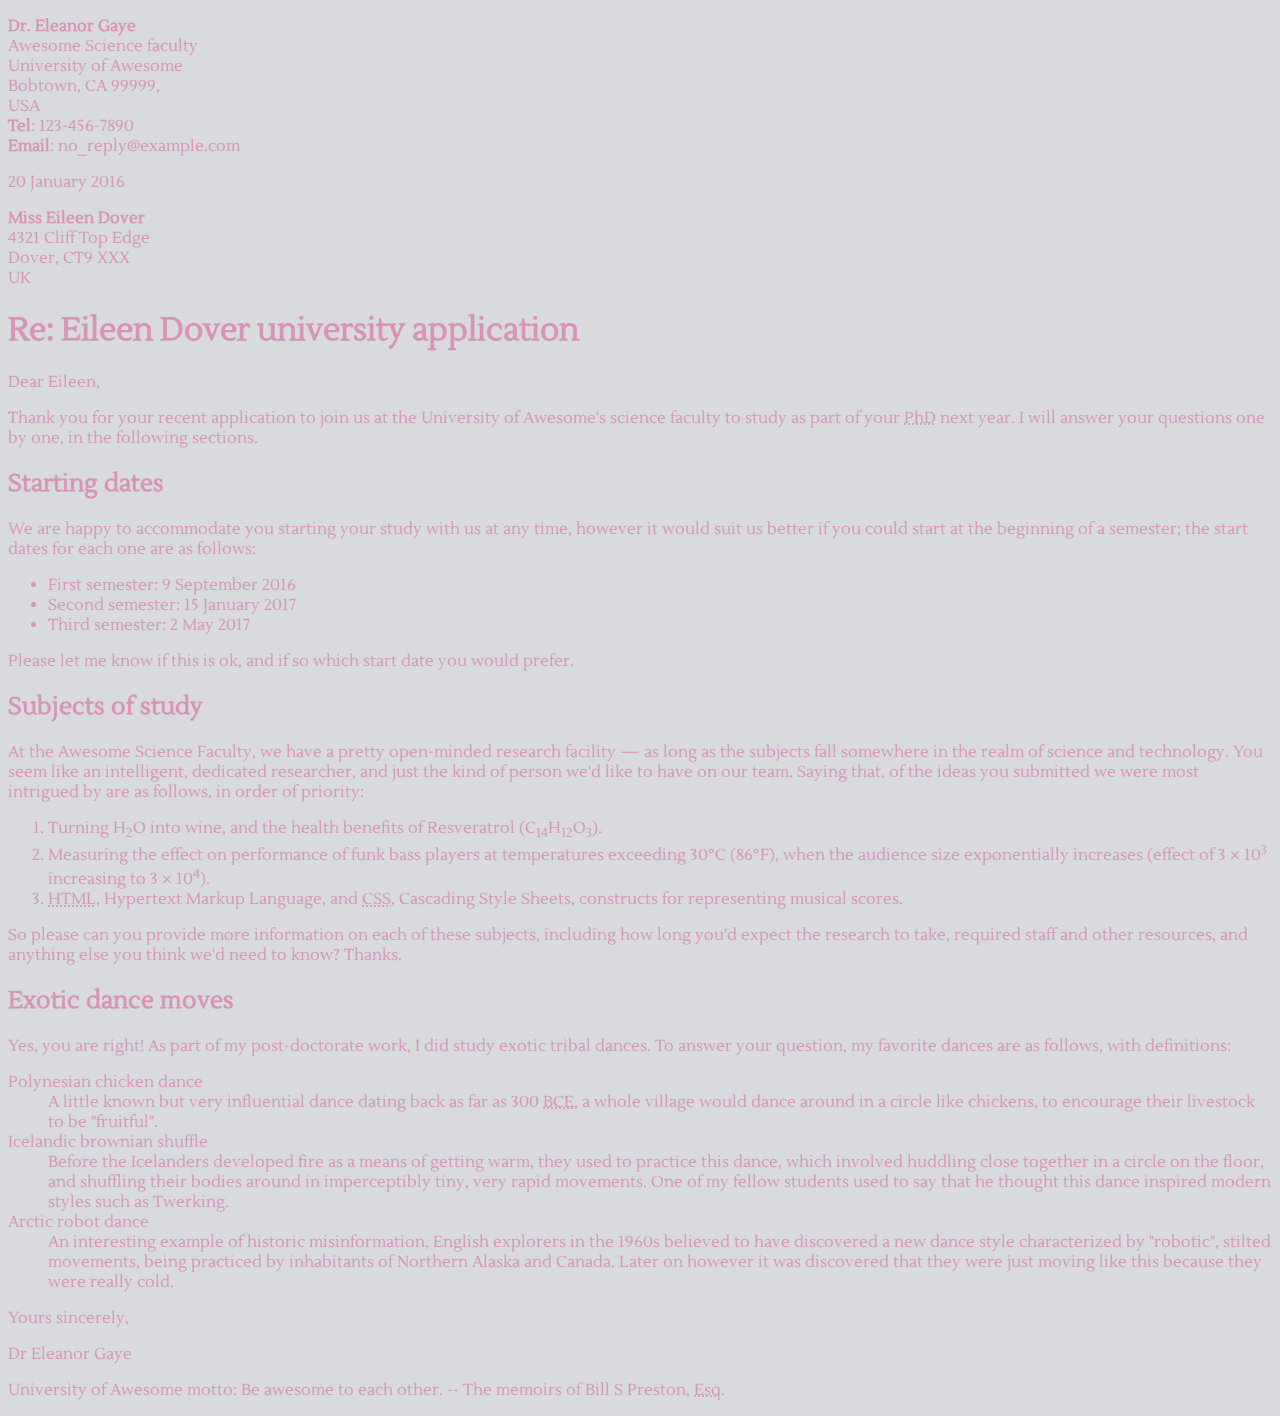
<file: Assignment1/index.html>
<!--
Name: Jacob Schmidt
File: index.html
Date: 30th January 2026
A marked up email. -->

<!DOCTYPE html>
<html lang="en">
<head>
    <meta charset="utf-8">
    <meta name="author" content="Dr. Eleanor Gaye">
    <title>Eileen Dover - University Application Letter</title>
    <link rel="preconnect" href="https://fonts.googleapis.com">
    <link rel="preconnect" href="https://fonts.gstatic.com" crossorigin>
    <link href="https://fonts.googleapis.com/css2?family=Lustria&display=swap" rel="stylesheet">

    <style>
        body {
            font-family: 'Lustria', serif; 
            color: #d794b8;
            background-color:#d9dade;
        }
    </style>
</head>
<body>

<p>
    <strong>Dr. Eleanor Gaye</strong><br>
    Awesome Science faculty<br>
    University of Awesome<br>
    Bobtown, CA 99999,<br>
    USA<br>
    <strong>Tel</strong>: 123-456-7890<br>
    <strong>Email</strong>: no_reply@example.com
</p>

<p><time datetime="2016-01-20">20 January 2016</time></p>

<p>
    <strong>Miss Eileen Dover</strong><br>
    4321 Cliff Top Edge<br>
    Dover, CT9 XXX<br>
    UK
</p>

<h1>Re: Eileen Dover university application</h1>

<p>Dear Eileen,</p>

<p>Thank you for your recent application to join us at the University of Awesome's science faculty to study as part of your <abbr title="Doctor of Philosophy">PhD</abbr> next year. I will answer your questions one by one, in the following sections.</p>

<h2>Starting dates</h2>

<p>We are happy to accommodate you starting your study with us at any time, however it would suit us better if you could start at the beginning of a semester; the start dates for each one are as follows:</p>
<ul>
    <li>First semester: <time datetime="2016-09-09">9 September 2016</time></li>
    <li>Second semester: <time datetime="2017-01-15">15 January 2017</time></li>
    <li>Third semester: <time datetime="2017-05-02">2 May 2017</time></li>
</ul>

<p>Please let me know if this is ok, and if so which start date you would prefer.</p>

<h2>Subjects of study</h2>

<p>At the Awesome Science Faculty, we have a pretty open-minded research facility — as long as the subjects fall somewhere in the realm of science and technology. You seem like an intelligent, dedicated researcher, and just the kind of person we'd like to have on our team. Saying that, of the ideas you submitted we were most intrigued by are as follows, in order of priority:</p>

<ol>
    <li>Turning H<sub>2</sub>O into wine, and the health benefits of Resveratrol (C<sub>14</sub>H<sub>12</sub>O<sub>3</sub>).</li>
    <li>Measuring the effect on performance of funk bass players at temperatures exceeding 30°C (86°F), when the audience size exponentially increases (effect of 3 &times; 10<sup>3</sup> increasing to 3 &times; 10<sup>4</sup>).</li>
    <li><abbr title="Hypertext Markup Language">HTML</abbr>, Hypertext Markup Language, and <abbr title="Cascading Style Sheets">CSS</abbr>, Cascading Style Sheets, constructs for representing musical scores.</li>
</ol>

<p>So please can you provide more information on each of these subjects, including how long you'd expect the research to take, required staff and other resources, and anything else you think we'd need to know? Thanks.</p>

<h2>Exotic dance moves</h2>

<p>Yes, you are right! As part of my post-doctorate work, I did study exotic tribal dances. To answer your question, my favorite dances are as follows, with definitions:</p>

<dl>
    <dt>Polynesian chicken dance</dt>
    <dd>A little known but very influential dance dating back as far as 300 <abbr title="Before Common Era">BCE</abbr>, a whole village would dance around in a circle like chickens, to encourage their livestock to be "fruitful".</dd>
    <dt>Icelandic brownian shuffle</dt>
    <dd>Before the Icelanders developed fire as a means of getting warm, they used to practice this dance, which involved huddling close together in a circle on the floor, and shuffling their bodies around in imperceptibly tiny, very rapid movements. One of my fellow students used to say that he thought this dance inspired modern styles such as Twerking.</dd>
    <dt>Arctic robot dance</dt>
    <dd>An interesting example of historic misinformation, English explorers in the 1960s believed to have discovered a new dance style characterized by "robotic", stilted movements, being practiced by inhabitants of Northern Alaska and Canada. Later on however it was discovered that they were just moving like this because they were really cold.</dd>
</dl>

<p>Yours sincerely,</p>
<p>Dr Eleanor Gaye</p>

<p>University of Awesome motto: Be awesome to each other. -- The memoirs of Bill S Preston, <abbr title="Esquire">Esq</abbr>.</p>

</body>
</html>
</file>
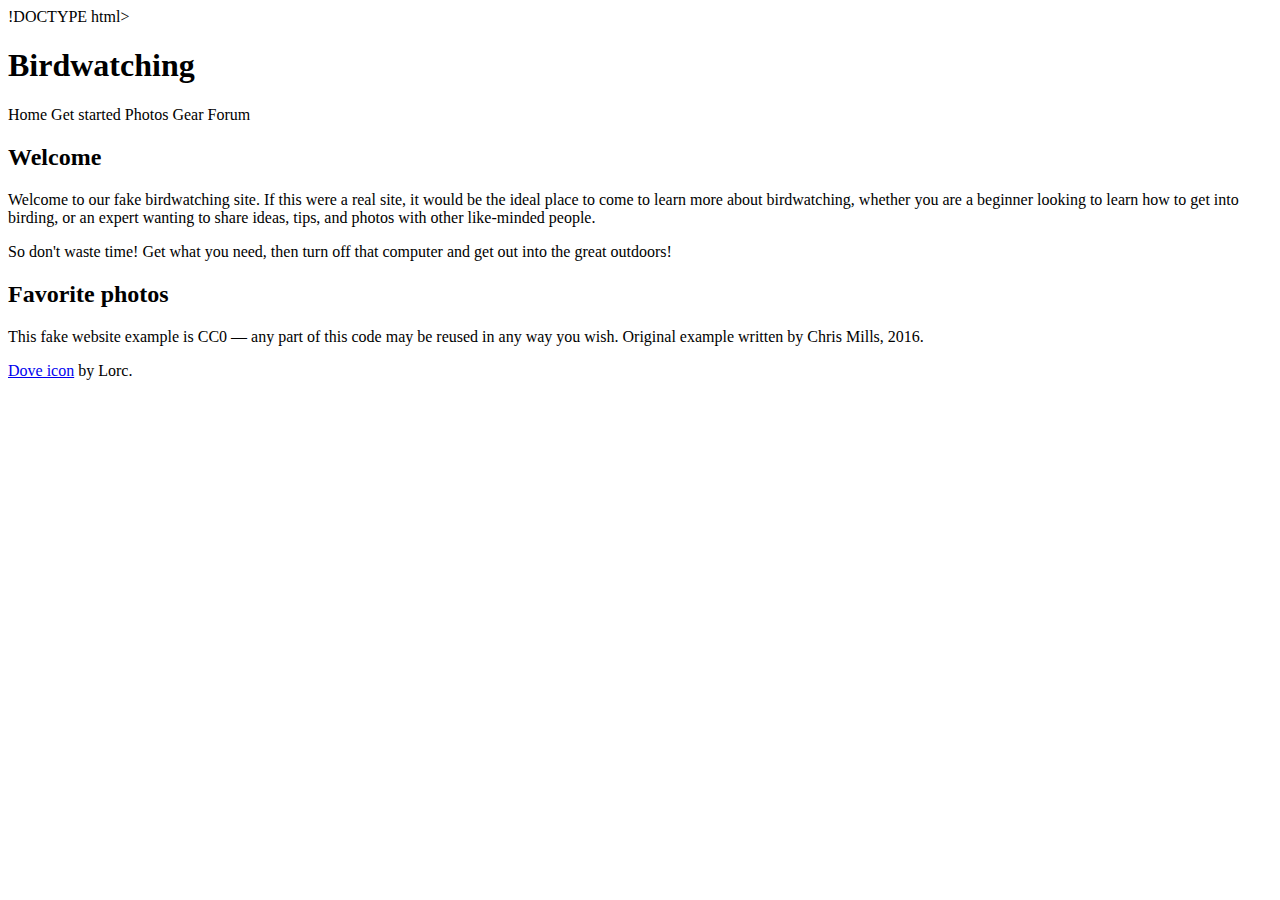
<file: part2/index.html>
!DOCTYPE html>
<html lang="en">
<head>
    <meta charset="utf-8">
    <meta name="author" content="Dr. Eleanor Gaye">
    <title>Birdwatching</title>
    <link
      href="https://fonts.googleapis.com/css?family=Roboto+Condensed:300%7CCinzel+Decorative:700"
      rel="stylesheet" />
</head>

  <body>
    <h1>Birdwatching</h1>

    Home Get started Photos Gear Forum

    <h2>Welcome</h2>

    <p>
      Welcome to our fake birdwatching site. If this were a real site, it
      would be the ideal place to come to learn more about birdwatching,
      whether you are a beginner looking to learn how to get into birding, or
      an expert wanting to share ideas, tips, and photos with other
      like-minded people.
    </p>

    <p>
      So don't waste time! Get what you need, then turn off that computer and
      get out into the great outdoors!
    </p>

    <h2>Favorite photos</h2>

    <!-- Link images here. -->

    <p>
      This fake website example is CC0 — any part of this code may be reused
      in any way you wish. Original example written by Chris Mills, 2016.
    </p>

    <p>
      <a href="http://game-icons.net/lorc/originals/dove.html">Dove icon</a>
      by Lorc.
    </p>
  </body>
</html>
</file>
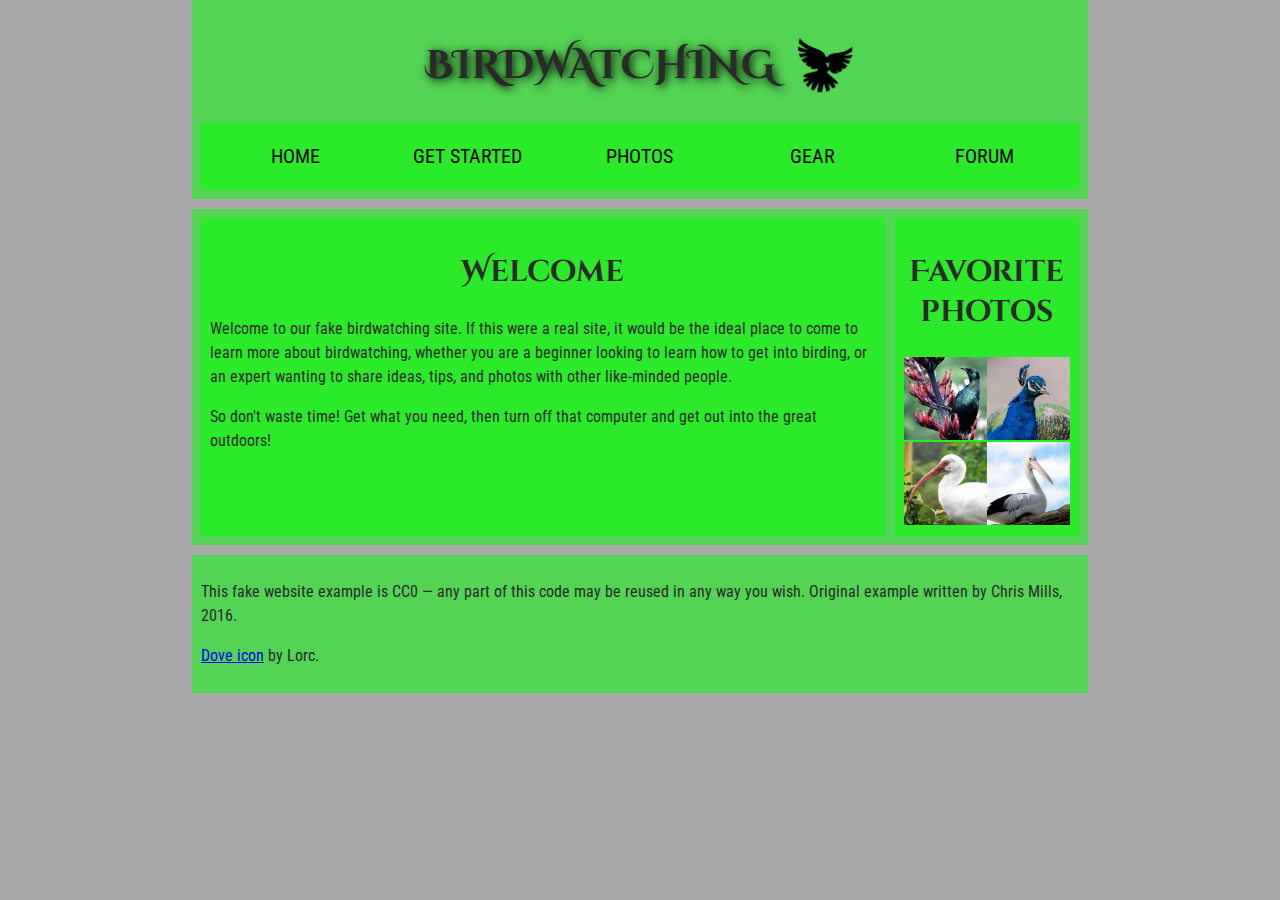
<file: Assignment1/part2/index.html>
<!--
Name: Jacob Schmidt
File: part2/index.html
Date: 30th September 2026
A birdwatching enthusiast website. -->

<!DOCTYPE html>
<html lang="en">
  <head>
    <meta charset="utf-8" />
    <title>Birdwatching</title>
    <link
      href="https://fonts.googleapis.com/css?family=Roboto+Condensed:300%7CCinzel+Decorative:700"
      rel="stylesheet" />
    <link rel="stylesheet" href="style.css">
  </head>

  <body>
    <header>
      <h1>Birdwatching <img src="images/dove.png" alt=""></h1>

      <nav>
        <ul>
          <li><a href="#">Home</a></li>
          <li><a href="#">Get started</a></li>
          <li><a href="#">Photos</a></li>
          <li><a href="#">Gear</a></li>
          <li><a href="#">Forum</a></li>
        </ul>
      </nav>
    </header>

    <main>
      <article>
        <h2>Welcome</h2>

        <p>
          Welcome to our fake birdwatching site. If this were a real site, it
          would be the ideal place to come to learn more about birdwatching,
          whether you are a beginner looking to learn how to get into birding, or
          an expert wanting to share ideas, tips, and photos with other
          like-minded people.
        </p>

        <p>
          So don't waste time! Get what you need, then turn off that computer and
          get out into the great outdoors!
        </p>
      </article>

      <aside>
        <h2>Favorite photos</h2>

        <a href="images/favorite-bird-1.jpg"><img src="images/favorite-bird-1_th.jpg" alt="A small blue bird"></a>
        <a href="images/favorite-bird-2.jpg"><img src="images/favorite-bird-2_th.jpg" alt="A small yellow bird"></a>
        <a href="images/favorite-bird-3.jpg"><img src="images/favorite-bird-3_th.jpg" alt="A small green bird"></a>
        <a href="images/favorite-bird-4.jpg"><img src="images/favorite-bird-4_th.jpg" alt="A small red bird"></a>
      </aside>
    </main>

    <footer>
      <p>
        This fake website example is CC0 — any part of this code may be reused
        in any way you wish. Original example written by Chris Mills, 2016.
      </p>

      <p>
        <a href="http://game-icons.net/lorc/originals/dove.html">Dove icon</a>
        by Lorc.
      </p>
    </footer>
  </body>
</html>
</file>
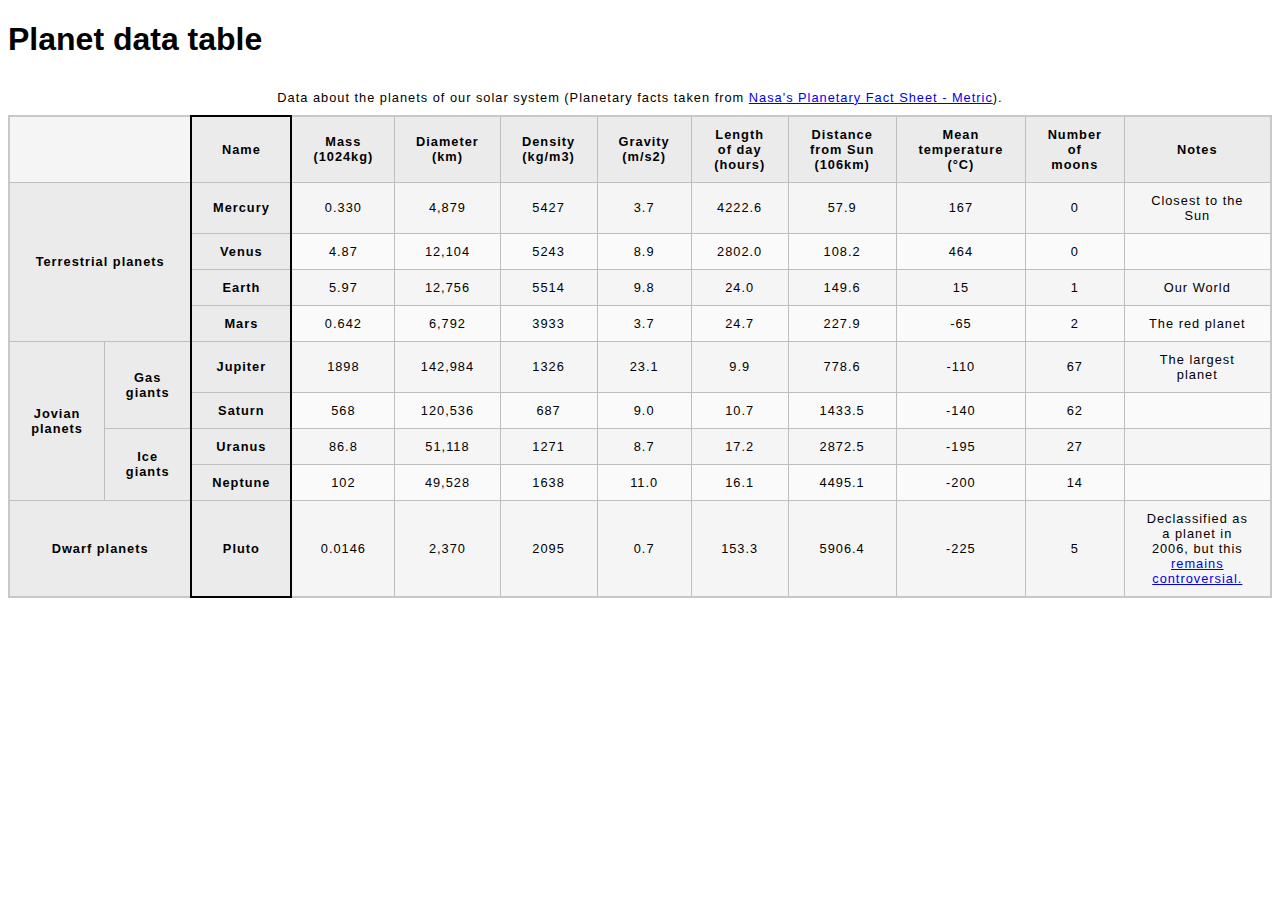
<file: Assignment2/planet-data-table/index.html>
<!--
Name: Jacob Schmidt
File: planet-data-table/index.html
Date: February 7th, 2026
The index file for my planet data table.
-->

<!DOCTYPE html>
<html lang="en-US">
  <head>
    <meta charset="utf-8">
    <meta name="viewport" content="width=device-width">
    <title>Planet data table</title>
    <link href="style.css" rel="stylesheet" type="text/css">
  </head>
  <body>
    <h1>Planet data table</h1>

    <table>
      <caption>
        Data about the planets of our solar system (Planetary facts taken
        from <a href="http://nssdc.gsfc.nasa.gov/planetary/factsheet/">
        Nasa's Planetary Fact Sheet - Metric</a>).
      </caption>
      <colgroup>
        <col span="2">
        <col class="column-border">
        <col span="9">
      </colgroup>
      <thead>
        <tr>
          <td colspan="2"></td>
          <th scope="col">Name</th>
          <th scope="col">Mass (1024kg)</th>
          <th scope="col">Diameter (km)</th>
          <th scope="col">Density (kg/m3)</th>
          <th scope="col">Gravity (m/s2)</th>
          <th scope="col">Length of day (hours)</th>
          <th scope="col">Distance from Sun (106km)</th>
          <th scope="col">Mean temperature (°C)</th>
          <th scope="col">Number of moons</th>
          <th scope="col">Notes</th>
        </tr>
      </thead>

      <tbody>
        <!--Terrestrial Planets-->
        <tr>
          <th scope="rowgroup" rowspan="4" colspan="2">Terrestrial planets</th>
          <th scope="row">Mercury</th>
          <td>0.330</td>
          <td>4,879</td>
          <td>5427</td>
          <td>3.7</td>
          <td>4222.6</td>
          <td>57.9</td>
          <td>167</td>
          <td>0</td>
          <td>Closest to the Sun</td>
        </tr>
        <tr>
          <th scope="row">Venus</th>
          <td>4.87</td>
          <td>12,104</td>
          <td>5243</td>
          <td>8.9</td>
          <td>2802.0</td>
          <td>108.2</td>
          <td>464</td>
          <td>0</td>
          <td></td>
        </tr>
        <tr>
          <th scope="row">Earth</th>
          <td>5.97</td>
          <td>12,756</td>
          <td>5514</td>
          <td>9.8</td>
          <td>24.0</td>
          <td>149.6</td>
          <td>15</td>
          <td>1</td>
          <td>Our World</td>
        </tr>
        <tr>
          <th scope="row">Mars</th>
          <td>0.642</td>
          <td>6,792</td>
          <td>3933</td>
          <td>3.7</td>
          <td>24.7</td>
          <td>227.9</td>
          <td>-65</td>
          <td>2</td>
          <td>The red planet</td>
        </tr>
        
        <!--Jovian Planets-->
        <tr>
          <th scope="rowgroup" rowspan="4">Jovian planets</th>
          <th scope="rowgroup" rowspan="2">Gas giants</th>
          <th scope="row">Jupiter</th>
          <td>1898</td>
          <td>142,984</td>
          <td>1326</td>
          <td>23.1</td>
          <td>9.9</td>
          <td>778.6</td>
          <td>-110</td>
          <td>67</td>
          <td>The largest planet</td>
        </tr>
        <tr>
          <th scope="row">Saturn</th>
          <td>568</td>
          <td>120,536</td>
          <td>687</td>
          <td>9.0</td>
          <td>10.7</td>
          <td>1433.5</td>
          <td>-140</td>
          <td>62</td>
          <td></td>
        </tr>
        <tr>
          <th scope="rowgroup" rowspan="2">Ice giants</th>
          <th scope="row">Uranus</th>
          <td>86.8</td>
          <td>51,118</td>
          <td>1271</td>
          <td>8.7</td>
          <td>17.2</td>
          <td>2872.5</td>
          <td>-195</td>
          <td>27</td>
          <td></td>
        </tr>
        <tr>
          <th scope="row">Neptune</th>
          <td>102</td>
          <td>49,528</td>
          <td>1638</td>
          <td>11.0</td>
          <td>16.1</td>
          <td>4495.1</td>
          <td>-200</td>
          <td>14</td>
          <td></td>
        </tr>
        <!--Dwarf Planets-->
        <tr>
          <th scope="rowgroup" colspan="2" >Dwarf planets</th>
          <th scope="row">Pluto</th>
          <td>0.0146</td>
          <td>2,370</td>
          <td>2095</td>
          <td>0.7</td>
          <td>153.3	</td>
          <td>5906.4</td>
          <td>-225</td>
          <td>5</td>
          <td>Declassified as a planet in 2006, but this
          <a href="https://www.usatoday.com/story/tech/2014/10/02/pluto-planet-solar-system/16578959/">remains controversial.</a></td>
        </tr>
      </tbody>
    </table>
  </body>
</html>
</file>
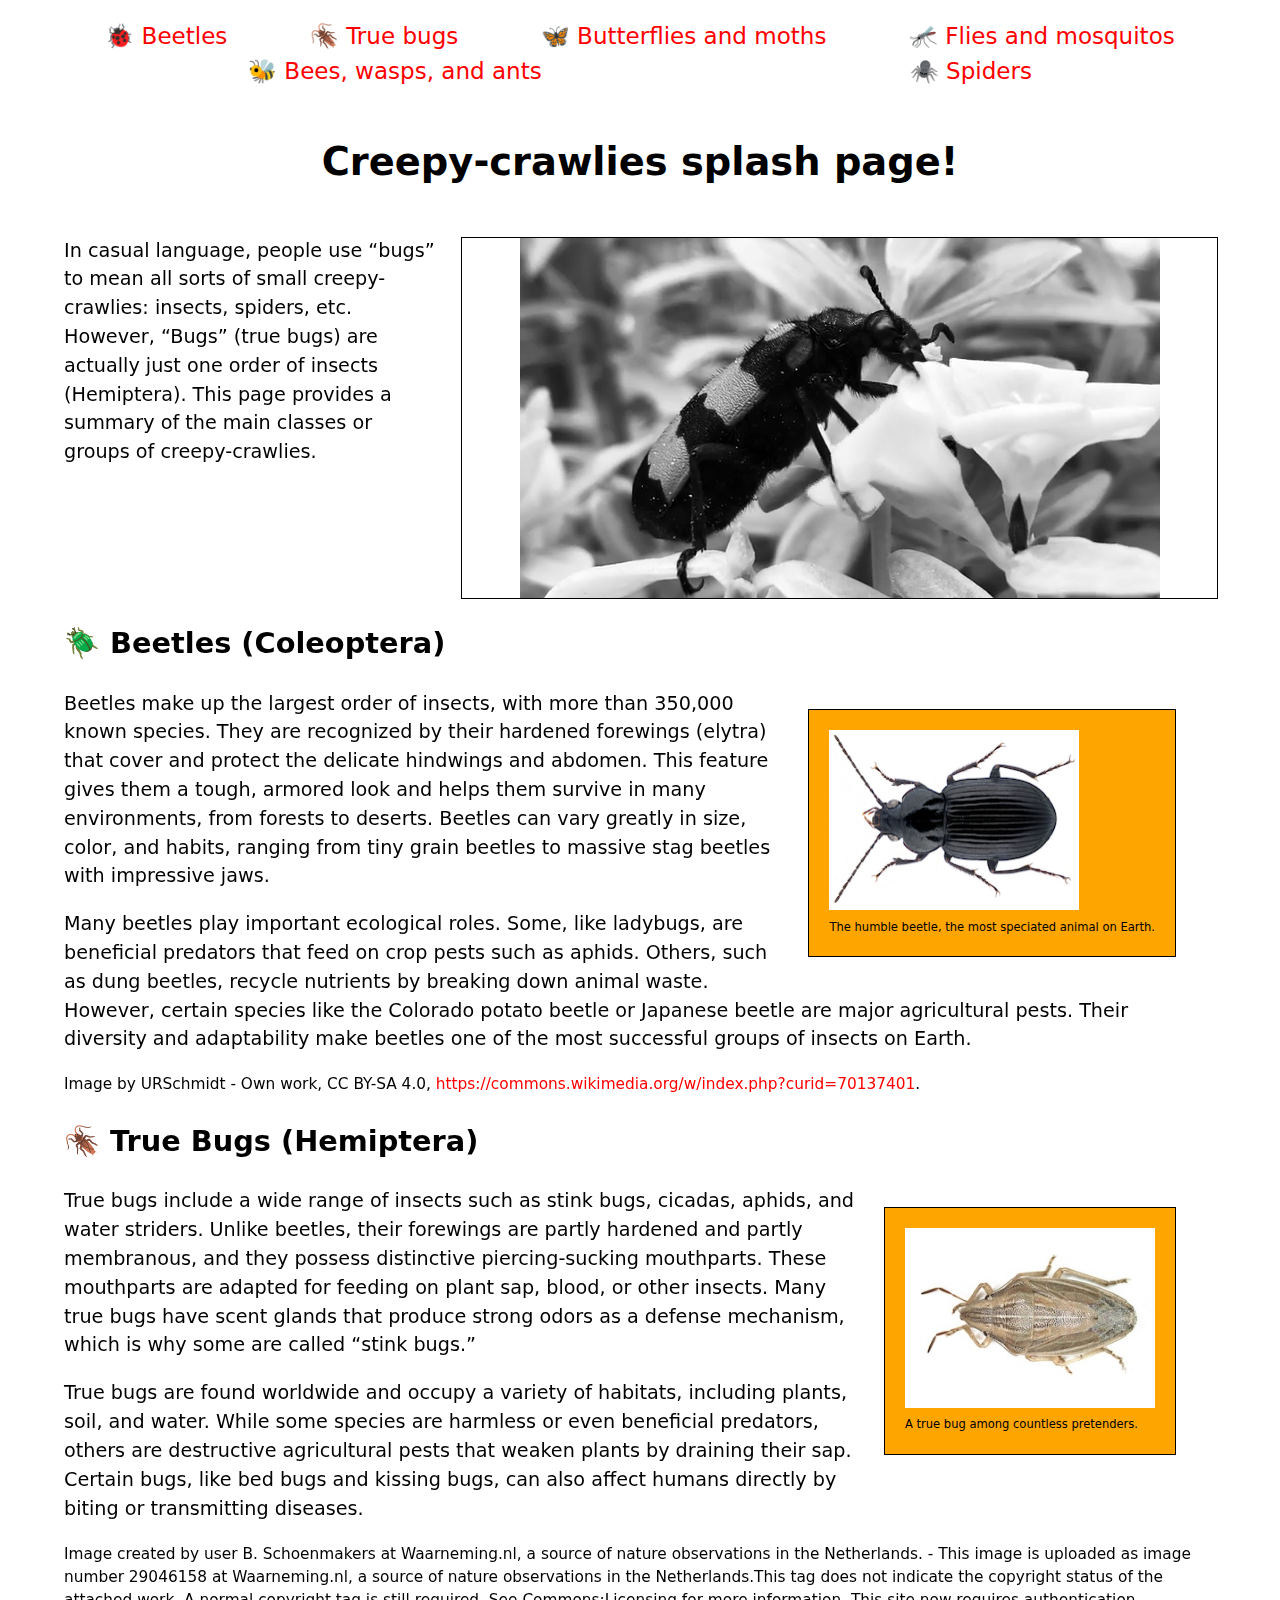
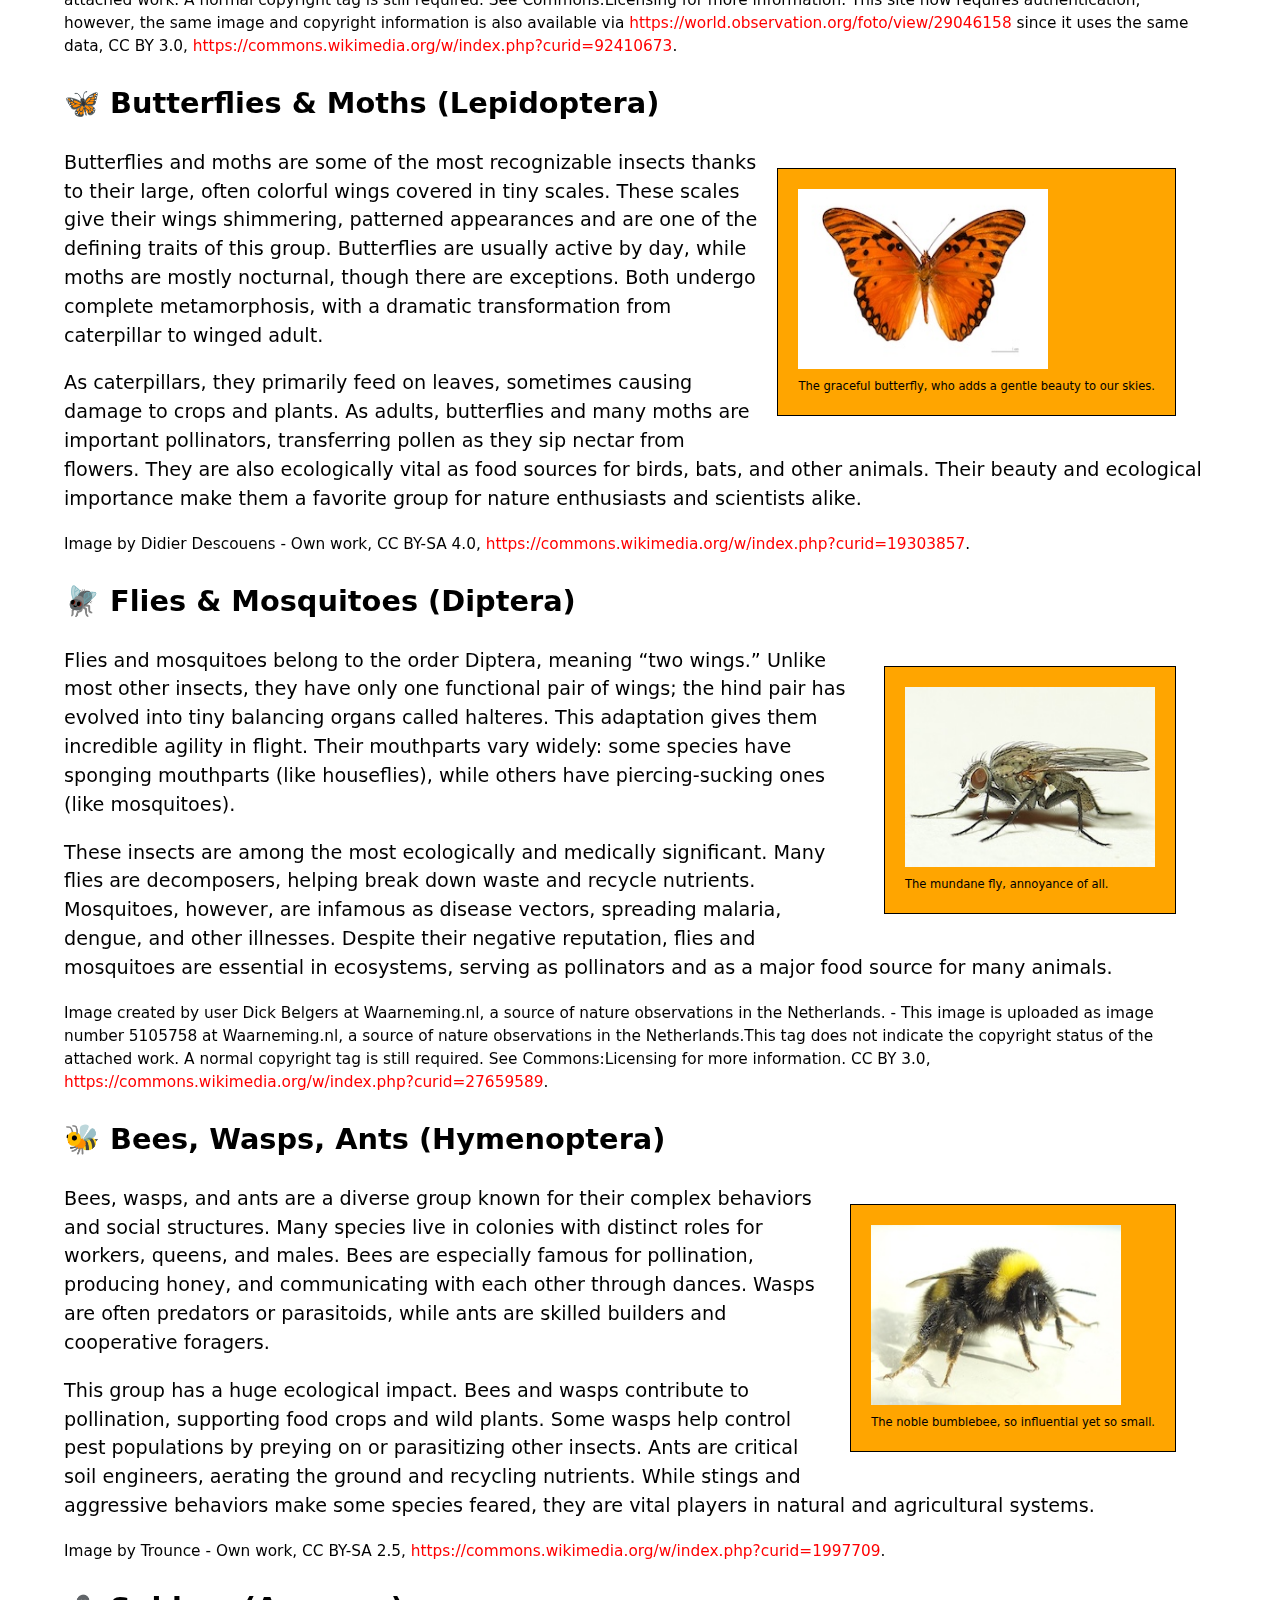
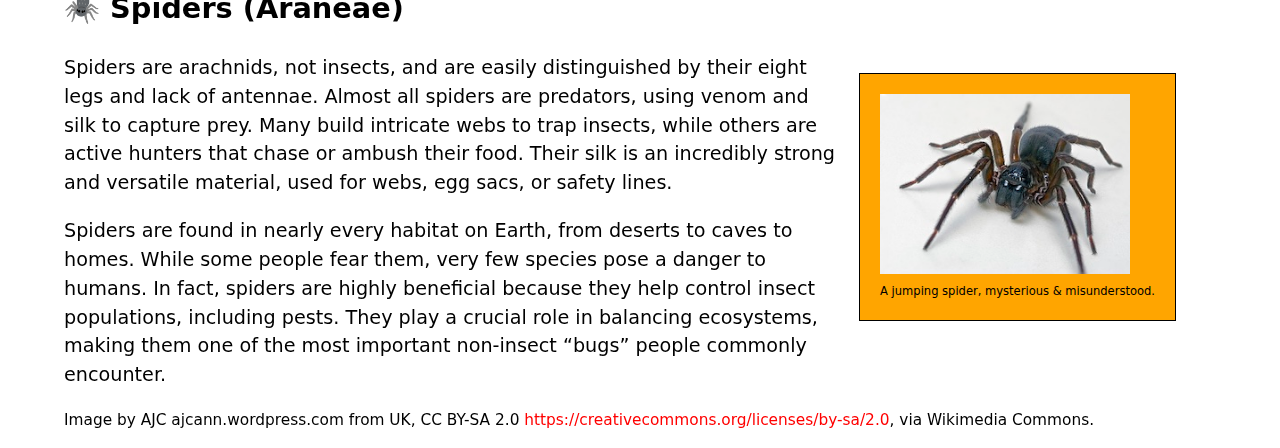
<file: Assignment2/splash-page-challenge/index.html>
<!--
Name: Jacob Schmidt
File: splash-page-challenge/index.html
Date: February 7th, 2027
The index for my bug blog / splash page challenge.
-->

<!DOCTYPE html>
<html lang="en">
  <head>
    <meta charset="utf-8" />
    <title>Creepy crawlies!</title>
    <link href="style.css" rel="stylesheet" />
  </head>
  <body>
    <header>
      <nav>
        <ul>
          <li><a href="#beetles">🐞 Beetles</a></li>
          <li><a href="#true_bugs">🪳 True bugs</a></li>
          <li><a href="#butterflies_moths">🦋 Butterflies and moths</a></li>
          <li><a href="#flies_mosquitos">🦟 Flies and mosquitos</a></li>
          <li><a href="#bees_wasps_ants">🐝 Bees, wasps, and ants</a></li>
          <li><a href="#spiders">🕷️ Spiders</a></li>
        </ul>
      </nav>
      <section>
        <h1>Creepy-crawlies splash page!</h1>

        <video autoplay muted preload="auto" loop width="640" height="360">
          <source src="video/bug_video_640.mp4">
        </video>

        <p>
          In casual language, people use “bugs” to mean all sorts of small
          creepy-crawlies: insects, spiders, etc. However, “Bugs” (true bugs)
          are actually just one order of insects (Hemiptera). This page
          provides a summary of the main classes or groups of
          creepy-crawlies.
        </p>
      </section>
    </header>
    <main>
      <section id="beetles">
        <h2>🪲 Beetles (Coleoptera)</h2>

        <figure>
          <img src ="images/beetle.png" alt="a small black beetle with a striated abdomen" width="250" height="180">
          <figcaption>
            The humble beetle, the most speciated animal on Earth.
          </figcaption>
        </figure>

        <p>
          Beetles make up the largest order of insects, with more than
          350,000 known species. They are recognized by their hardened
          forewings (elytra) that cover and protect the delicate hindwings
          and abdomen. This feature gives them a tough, armored look and
          helps them survive in many environments, from forests to deserts.
          Beetles can vary greatly in size, color, and habits, ranging from
          tiny grain beetles to massive stag beetles with impressive jaws.
        </p>
        <p>
          Many beetles play important ecological roles. Some, like ladybugs,
          are beneficial predators that feed on crop pests such as aphids.
          Others, such as dung beetles, recycle nutrients by breaking down
          animal waste. However, certain species like the Colorado potato
          beetle or Japanese beetle are major agricultural pests. Their
          diversity and adaptability make beetles one of the most successful
          groups of insects on Earth.
        </p>

        <p class="copyright">
          Image by URSchmidt - Own work, CC BY-SA 4.0,
          <a href="https://commons.wikimedia.org/w/index.php?curid=70137401"
            >https://commons.wikimedia.org/w/index.php?curid=70137401</a
          >.
        </p>
      </section>
      <section id="true_bugs">
        <h2>🪳 True Bugs (Hemiptera)</h2>

        <figure>
          <img src ="images/true_bug.jpg" alt="a tiny insect with a beige carapage" width="250" height="180">
          <figcaption>
            A true bug among countless pretenders.
          </figcaption>
        </figure>

        <p>
          True bugs include a wide range of insects such as stink bugs,
          cicadas, aphids, and water striders. Unlike beetles, their
          forewings are partly hardened and partly membranous, and they
          possess distinctive piercing-sucking mouthparts. These mouthparts
          are adapted for feeding on plant sap, blood, or other insects. Many
          true bugs have scent glands that produce strong odors as a defense
          mechanism, which is why some are called “stink bugs.”
        </p>

        <p>
          True bugs are found worldwide and occupy a variety of habitats,
          including plants, soil, and water. While some species are harmless
          or even beneficial predators, others are destructive agricultural
          pests that weaken plants by draining their sap. Certain bugs, like
          bed bugs and kissing bugs, can also affect humans directly by
          biting or transmitting diseases.
        </p>

        <p class="copyright">
          Image created by user B. Schoenmakers at Waarneming.nl, a source of
          nature observations in the Netherlands. - This image is uploaded as
          image number 29046158 at Waarneming.nl, a source of nature
          observations in the Netherlands.This tag does not indicate the
          copyright status of the attached work. A normal copyright tag is
          still required. See Commons:Licensing for more information. This
          site now requires authentication, however, the same image and
          copyright information is also available via
          <a href="https://world.observation.org/foto/view/29046158"
            >https://world.observation.org/foto/view/29046158</a
          >
          since it uses the same data, CC BY 3.0,
          <a href="https://commons.wikimedia.org/w/index.php?curid=92410673"
            >https://commons.wikimedia.org/w/index.php?curid=92410673</a
          >.
        </p>
      </section>
      <section id="butterflies_moths">
        <h2>🦋 Butterflies & Moths (Lepidoptera)</h2>

        <figure>
          <img src ="images/butterfly.jpg" alt="a small butterfly with a deep orange hue" width="250" height="180">
          <figcaption>
            The graceful butterfly, who adds a gentle beauty to our skies.
          </figcaption>
        </figure>

        <p>
          Butterflies and moths are some of the most recognizable insects
          thanks to their large, often colorful wings covered in tiny scales.
          These scales give their wings shimmering, patterned appearances and
          are one of the defining traits of this group. Butterflies are
          usually active by day, while moths are mostly nocturnal, though
          there are exceptions. Both undergo complete metamorphosis, with a
          dramatic transformation from caterpillar to winged adult.
        </p>

        <p>
          As caterpillars, they primarily feed on leaves, sometimes causing
          damage to crops and plants. As adults, butterflies and many moths
          are important pollinators, transferring pollen as they sip nectar
          from flowers. They are also ecologically vital as food sources for
          birds, bats, and other animals. Their beauty and ecological
          importance make them a favorite group for nature enthusiasts and
          scientists alike.
        </p>

        <p class="copyright">
          Image by Didier Descouens - Own work, CC BY-SA 4.0,
          <a href="https://commons.wikimedia.org/w/index.php?curid=19303857"
            >https://commons.wikimedia.org/w/index.php?curid=19303857</a
          >.
        </p>
      </section>
      <section id="flies_mosquitos">
        <h2>🪰 Flies & Mosquitoes (Diptera)</h2>

        <figure>
          <img src ="images/mosquito.jpg" alt="a delicate fly with glasslike wings" width="250" height="180">
          <figcaption>
            The mundane fly, annoyance of all.
          </figcaption>
        </figure>

        <p>
          Flies and mosquitoes belong to the order Diptera, meaning “two
          wings.” Unlike most other insects, they have only one functional
          pair of wings; the hind pair has evolved into tiny balancing organs
          called halteres. This adaptation gives them incredible agility in
          flight. Their mouthparts vary widely: some species have sponging
          mouthparts (like houseflies), while others have piercing-sucking
          ones (like mosquitoes).
        </p>

        <p>
          These insects are among the most ecologically and medically
          significant. Many flies are decomposers, helping break down waste
          and recycle nutrients. Mosquitoes, however, are infamous as disease
          vectors, spreading malaria, dengue, and other illnesses. Despite
          their negative reputation, flies and mosquitoes are essential in
          ecosystems, serving as pollinators and as a major food source for
          many animals.
        </p>

        <p class="copyright">
          Image created by user Dick Belgers at Waarneming.nl, a source of
          nature observations in the Netherlands. - This image is uploaded as
          image number 5105758 at Waarneming.nl, a source of nature
          observations in the Netherlands.This tag does not indicate the
          copyright status of the attached work. A normal copyright tag is
          still required. See Commons:Licensing for more information. CC BY
          3.0,
          <a href="https://commons.wikimedia.org/w/index.php?curid=27659589"
            >https://commons.wikimedia.org/w/index.php?curid=27659589</a
          >.
        </p>
      </section>
      <section id="bees_wasps_ants">
        <h2>🐝 Bees, Wasps, Ants (Hymenoptera)</h2>

        <figure>
          <img src ="images/bee.jpg" alt="a cute fuzzy bumblebee" width="250" height="180">
          <figcaption>
            The noble bumblebee, so influential yet so small.
          </figcaption>
        </figure>

        <p>
          Bees, wasps, and ants are a diverse group known for their complex
          behaviors and social structures. Many species live in colonies with
          distinct roles for workers, queens, and males. Bees are especially
          famous for pollination, producing honey, and communicating with
          each other through dances. Wasps are often predators or
          parasitoids, while ants are skilled builders and cooperative
          foragers.
        </p>

        <p>
          This group has a huge ecological impact. Bees and wasps contribute
          to pollination, supporting food crops and wild plants. Some wasps
          help control pest populations by preying on or parasitizing other
          insects. Ants are critical soil engineers, aerating the ground and
          recycling nutrients. While stings and aggressive behaviors make
          some species feared, they are vital players in natural and
          agricultural systems.
        </p>

        <p class="copyright">
          Image by Trounce - Own work, CC BY-SA 2.5,
          <a href="https://commons.wikimedia.org/w/index.php?curid=1997709"
            >https://commons.wikimedia.org/w/index.php?curid=1997709</a
          >.
        </p>
      </section>
      <section id="spiders">
        <h2>🕷️ Spiders (Araneae)</h2>

        <figure>
          <img src ="images/spider.jpg" alt="a cute jumping spider" width="250" height="180">
          <figcaption>
            A jumping spider, mysterious & misunderstood.
          </figcaption>
        </figure>

        <p>
          Spiders are arachnids, not insects, and are easily distinguished by
          their eight legs and lack of antennae. Almost all spiders are
          predators, using venom and silk to capture prey. Many build
          intricate webs to trap insects, while others are active hunters
          that chase or ambush their food. Their silk is an incredibly strong
          and versatile material, used for webs, egg sacs, or safety lines.
        </p>

        <p>
          Spiders are found in nearly every habitat on Earth, from deserts to
          caves to homes. While some people fear them, very few species pose
          a danger to humans. In fact, spiders are highly beneficial because
          they help control insect populations, including pests. They play a
          crucial role in balancing ecosystems, making them one of the most
          important non-insect “bugs” people commonly encounter.
        </p>

        <p class="copyright">
          Image by AJC ajcann.wordpress.com from UK, CC BY-SA 2.0
          <a href="https://creativecommons.org/licenses/by-sa/2.0"
            >https://creativecommons.org/licenses/by-sa/2.0</a
          >, via Wikimedia Commons.
        </p>
      </section>
    </main>
  </body>
</html>
</file>
<file: Assignment1/part2/style.css>
/* || General setup */
body {
  margin: 0;
}

html {
  font-size: 10px;
  background-color: darkgrey;
}

body {
  width: 70%;
  min-width: 800px;
  margin: 0 auto;
}

/* || typography */
h1,
h2 {
  font-family: "Cinzel Decorative", cursive;
  color: #2a2a2a;
}

p,
li {
  font-family: "Roboto Condensed", sans-serif;
  color: #2a2a2a;
}

h1 {
  font-size: 4rem;
  text-align: center;
  text-shadow: 2px 2px 10px black;
}

h2 {
  font-size: 3rem;
  text-align: center;
}

p, li {
  font-size: 1.6rem;
  line-height: 1.5;
}

/* || header layout */
header {
  margin-bottom: 10px;
}

main,
header,
nav,
article,
aside,
footer,
section {
  background-color: #00ff0080;
  padding: 1%;
}

h1 {
  text-transform: uppercase;
  display: flex;
  align-items: center;
  justify-content: center;
  gap: 20px;
}

header img {
  height: 60px;
}

nav ul {
  padding: 0;
  list-style-type: none;
  display: flex;
}

nav li {
  text-align: center;
  flex: 1;
}

nav a {
  font-size: 2rem;
  text-transform: uppercase;
  text-decoration: none;
  color: black;
}

nav a:hover,
nav a:focus {
  color: red;
}

/* || main layout */
main {
  display: flex;
  gap: 10px;
}

article {
  flex: 4;
}

aside {
  flex: 1;
}

aside a {
  display: block;
  float: left;
  width: 50%;
}

aside img {
  max-width: 100%;
}

footer {
  margin-top: 10px;
}
</file>
<file: Assignment2/planet-data-table/style.css>
html {
  font-family: sans-serif;
}

table {
  border-collapse: collapse;
  border: 2px solid rgb(200 200 200);
  letter-spacing: 1px;
  font-size: 0.8rem;
}

td,
th {
  border: 1px solid rgb(190 190 190);
  padding: 10px 20px;
}

th {
  background-color: rgb(235 235 235);
}

td {
  text-align: center;
}

tr:nth-child(even) td {
  background-color: rgb(250 250 250);
}

tr:nth-child(odd) td {
  background-color: rgb(245 245 245);
}

caption {
  padding: 10px;
}

.column-border {
  border: 2px solid black;
}
</file>
<file: Assignment2/splash-page-challenge/style.css>
/* type */

body {
  font: 1.2em / 1.5 system-ui;
  margin: 0 auto;
  width: 90%;
  min-width: 800px;
  max-width: 1200px;
}

h1 {
  text-align: center;
}

.copyright {
  font-size: 0.8em;
}

/* nav menu */

ul {
  padding: 0;
  list-style-type: none;
  text-align: center;
  display: flex;
  flex-flow: row wrap;
  justify-content: center;
  align-items: center;
}

li {
  flex: auto;
}

nav a {
  font-size: 1.2em;
  padding: 0 20px;
}

/* General link styles */

a {
  text-decoration: none;
  color: red;
}

a:hover,
a:focus {
  text-decoration: underline;
}

/* header section layout */

header section {
  display: grid;
  grid-template-areas:
    "heading heading"
    "text video"
    "text video";
  grid-template-columns: 1fr 2fr;
  gap: 20px;
}

h1 {
  grid-area: heading;
}

header p {
  grid-area: text;
  margin: 0;
}

video {
  grid-area: video;
  width: 100%;
  border: 1px solid black;
}

/* image floats */

figure {
  float: right;
  margin-left: 20px;
  padding: 20px;
  background: orange;
  border: 1px solid black;
}

figcaption {
  font-size: 0.6em;
}
</file>
